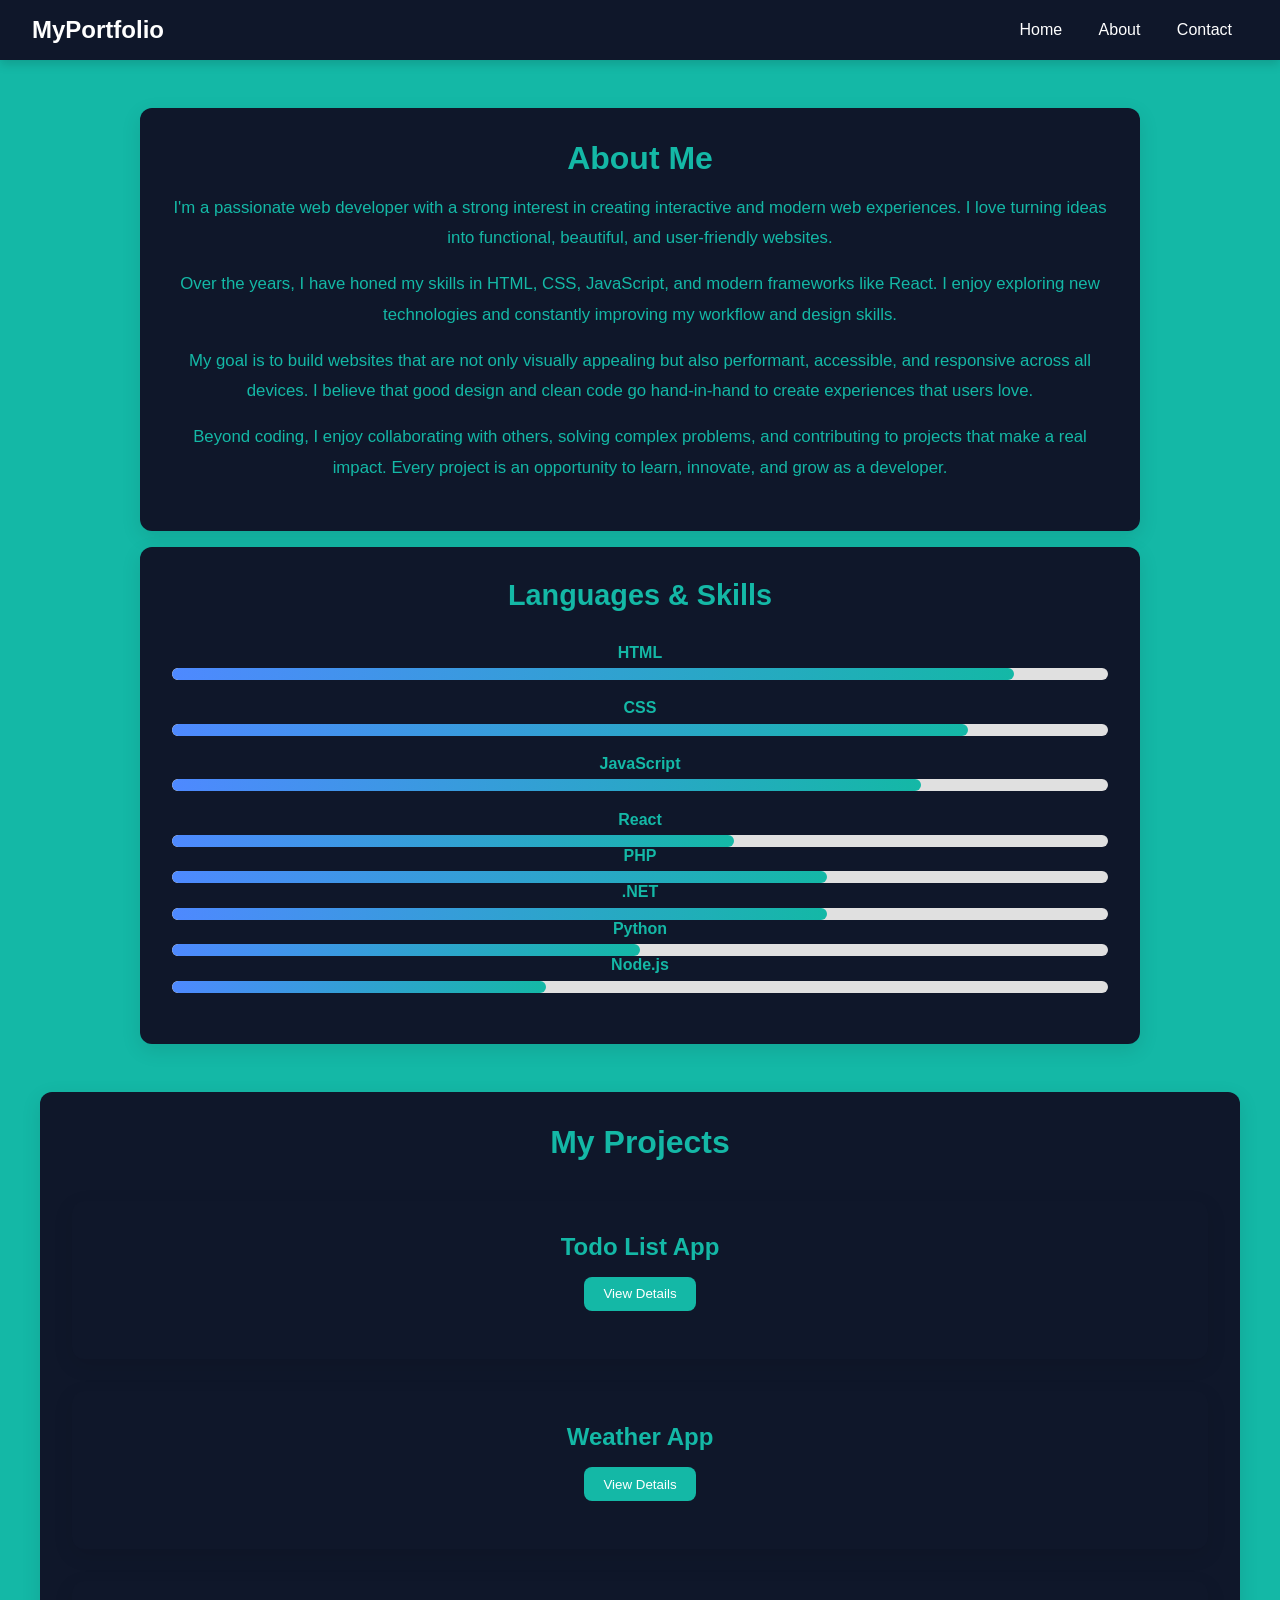
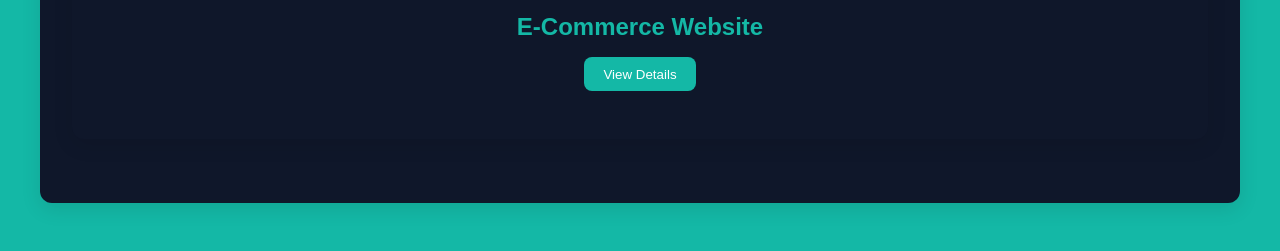
<file: level1/about.html>
<!DOCTYPE html>
<html lang="en">
<head>
  <meta charset="UTF-8">
  <title>My Portfolio | About</title>
  <link rel="stylesheet" href="style.css">
</head>
<body>
  <nav>
    <h2>MyPortfolio</h2>
    <div>
      <a href="index.html">Home</a>
      <a href="about.html">About</a>
      <a href="contact.html">Contact</a>
    </div>
  </nav>

  <section class="about-container">
    <div class="about-me">
      <h1>About Me</h1>
      <p>
      I'm a passionate web developer with a strong interest in creating interactive and modern web experiences. 
      I love turning ideas into functional, beautiful, and user-friendly websites.
    </p>
     <p>
      Over the years, I have honed my skills in HTML, CSS, JavaScript, and modern frameworks like React. 
      I enjoy exploring new technologies and constantly improving my workflow and design skills.
    </p>
    <p>
      My goal is to build websites that are not only visually appealing but also performant, accessible, and responsive across all devices. 
      I believe that good design and clean code go hand-in-hand to create experiences that users love.
    </p>
    <p>
      Beyond coding, I enjoy collaborating with others, solving complex problems, and contributing to projects that make a real impact. 
      Every project is an opportunity to learn, innovate, and grow as a developer.
    </p>
    </div>
  </section>
   <section class="about-skills-container">
  

  <div class="skills-section">
    <h2>Languages & Skills</h2>

    <div class="skill">
      <span class="skill-name">HTML</span>
      <div class="skill-bar"><div class="skill-progress" style="width: 90%;"></div></div>
    </div>
    <div class="skill">
      <span class="skill-name">CSS</span>
      <div class="skill-bar"><div class="skill-progress" style="width: 85%;"></div></div>
    </div>
    <div class="skill">
      <span class="skill-name">JavaScript</span>
      <div class="skill-bar"><div class="skill-progress" style="width: 80%;"></div></div>
    </div>
    <div class="skill">
      <span class="skill-name">React</span>
      <div class="skill-bar"><div class="skill-progress" style="width: 60%;"></div></div>
      <div class="skill">
      <span class="skill-name">PHP</span>
      <div class="skill-bar"><div class="skill-progress" style="width: 70%;"></div></div>
      <div class="skill">
      <span class="skill-name">.NET</span>
      <div class="skill-bar"><div class="skill-progress" style="width: 70%;"></div></div>
      <div class="skill">
      <span class="skill-name">Python</span>
      <div class="skill-bar"><div class="skill-progress" style="width: 50%;"></div></div>
      <div class="skill">
      <span class="skill-name">Node.js</span>
      <div class="skill-bar"><div class="skill-progress" style="width: 40%;"></div></div>
    </div>
  </div>
</section>

<section class="projects">
  <h2>My Projects</h2>

  

  <div class="project-card">
    <h3 class="project-title">Todo List App</h3>
    <button class="toggle-btn">View Details</button>
    <div class="project-description">
      <p>A simple and interactive todo list application where users can add, delete, and mark tasks as complete. Developed with React and localStorage.</p>
    </div>
  </div>

  <div class="project-card">
    <h3 class="project-title">Weather App</h3>
    <button class="toggle-btn">View Details</button>
    <div class="project-description">
      <p>A weather forecasting app that fetches real-time data from an API and displays temperature, humidity, and conditions. Built with JavaScript and an external API.</p>
    </div>

    
  </div>
  <div class="project-card">
  <h3 class="project-title">E-Commerce Website</h3>
  <button class="toggle-btn">View Details</button>
  <div class="project-description">
    <p>
      A responsive e-commerce website with product listings, shopping cart, and checkout system. 
      Built using <strong>HTML, CSS, JavaScript</strong> for the frontend and integrated with a 
      mock backend to handle orders. Features include:
    </p>
    <ul>
      <li>🛍️ Product browsing and filtering</li>
      <li>🛒 Add/remove items from cart</li>
      <li>💳 Checkout with form validation</li>
      <li>📱 Fully responsive for mobile and desktop</li>
    </ul>
  </div>
</div>

</section>



 



  <script src="/script.js"></script>
</body>
</html>
</file>
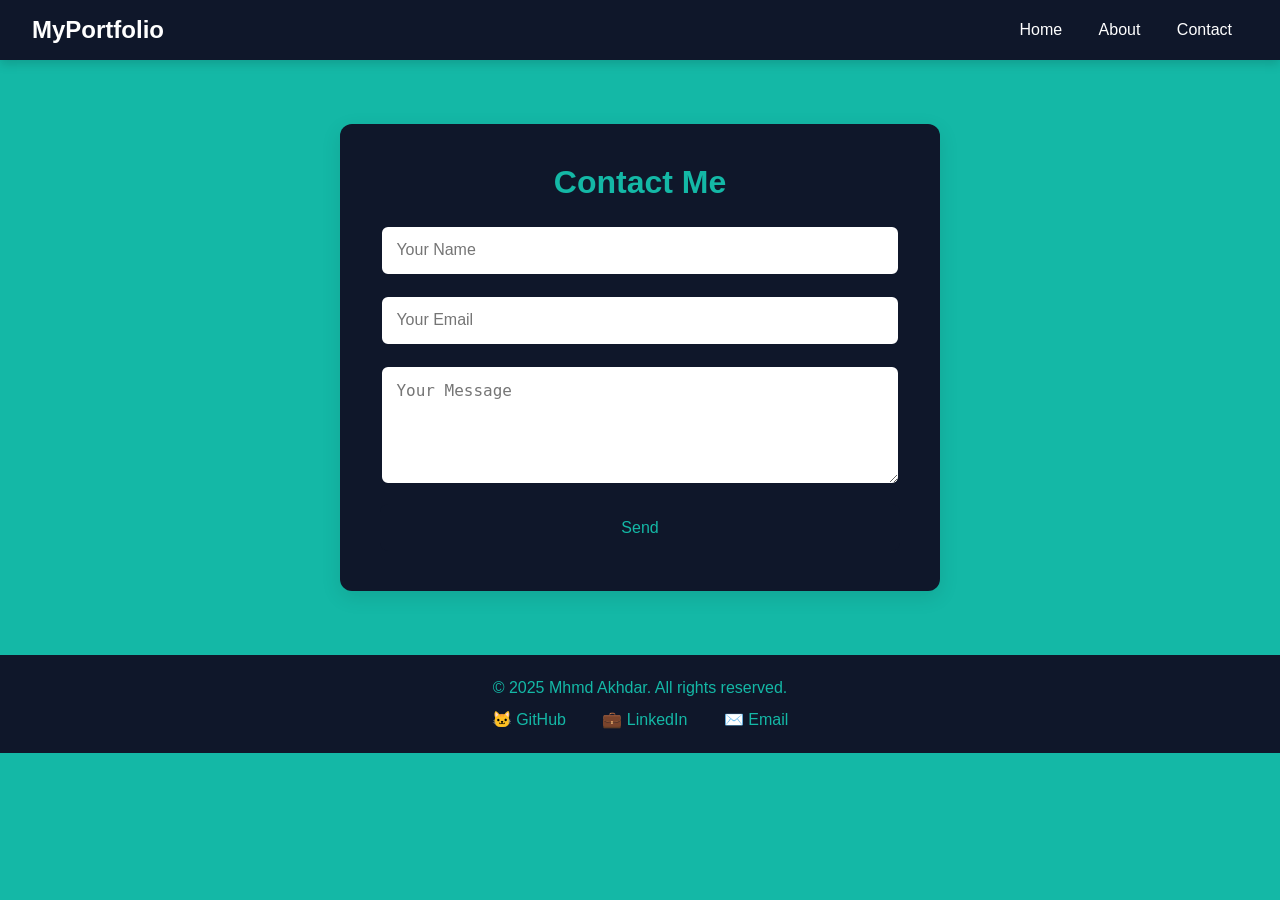
<file: level1/contact.html>
<!DOCTYPE html>
<html lang="en">
<head>
  <meta charset="UTF-8">
  <title>My Portfolio | Contact</title>
  <link rel="stylesheet" href="style.css">
</head>
<body>
  <nav>
    <h2>MyPortfolio</h2>
    <div>
      <a href="index.html">Home</a>
      <a href="about.html">About</a>
      <a href="contact.html">Contact</a>
    </div>
  </nav>

  <section class="contact">
  <h2>Contact Me</h2>
  <form id="contactForm">
    <input type="text" id="name" placeholder="Your Name">
    <input type="email" id="email" placeholder="Your Email">
    <textarea id="message" placeholder="Your Message"></textarea>
    <button type="submit">Send</button>
  </form>
  </section>

  
  <script src="/script.js"></script>
</body>
  <footer class="footer">
    <p>&copy; 2025 Mhmd Akhdar. All rights reserved.</p>
    
    <div class="social-icons">
      <a href="https://github.com/mhmdakhdar" target="_blank">🐱 GitHub</a>
      <a href="https://linkedin.com/in/Mhmd Ali Akhdar" target="_blank">💼 LinkedIn</a>
      <a href="mailto:akhdarmohammad01@gmail.com">✉️ Email</a>
    </div>
  </footer>

</html>
</file>
<file: level1/style.css>
/* ===== Global Styles ===== */
* {
  margin: 0;
  padding: 0;
  box-sizing: border-box;
}

/* Light Mode */
body {
  background: #14B8A6;
  color: var(--light-text);
  font-family: 'Segoe UI', Tahoma, Geneva, Verdana, sans-serif;
  transition: background-color 0.3s, color 0.3s;
}

/* ===== Navbar ===== */
nav {
  display: flex;
  justify-content: space-between;
  align-items: center;
  background: #0F172A;
  color: #fff;
  padding: 1rem 2rem;
  position: sticky;
  top: 0;
  z-index: 1000;
  box-shadow: 0 4px 10px rgba(0, 0, 0, 0.15);
}

nav h2 {
  font-size: 1.5rem;
  font-weight: bold;
}

nav a {
  color: #fff;
  text-decoration: none;
  margin: 0 1rem;
  font-size: 1rem;
  transition: color 0.3s;
}

nav a:hover {
  color: #14B8A6;
}

#toggle-theme {
  background: #0F172A;
  border: none;
  font-size: 1.2rem;
  cursor: pointer;
  color: #fff;
  margin-left: 1rem;
}

/* ===== About Section ===== */
.about-container {
  max-width: 1000px;
  margin: 3rem auto 1rem;
  padding: 2rem;
  background: #0F172A;
  border-radius: 12px;
  box-shadow: 0 6px 20px rgba(0, 0, 0, 0.1);
}

.about-me h1 {
  font-size: 2rem;
  margin-bottom: 1rem;
  color: #14B8A6;
}

.about-me p {
  margin-bottom: 1rem;
  font-size: 1.05rem;
  line-height: 1.8;
}

/* ===== Skills Section ===== */
.about-skills-container {
  max-width: 1000px;
  margin: 1rem auto 3rem;
  padding: 2rem;
  background: #0F172A;
  border-radius: 12px;
  box-shadow: 0 6px 20px rgba(0, 0, 0, 0.1);
}

.skills-section h2 {
  text-align: center;
  margin-bottom: 2rem;
  font-size: 1.8rem;
  color: #14B8A6;
}

.skill {
  margin-bottom: 1.2rem;
}

.skill-name {
  font-weight: bold;
  margin-bottom: 0.4rem;
  display: block;
  color: #14B8A6;
}

.skill-bar {
  background: #e0e0e0;
  border-radius: 8px;
  overflow: hidden;
  height: 12px;
}

.skill-progress {
  background: linear-gradient(90deg, #4e89ff, #14B8A6);
  height: 12px;
  border-radius: 8px;
}

/* ===== Projects Section ===== */
.projects {
  max-width: 1200px;
  margin: 3rem auto;
  padding: 2rem;
}

.projects h2 {
  text-align: center;
  margin-bottom: 2.5rem;
  font-size: 2rem;
  color: #14B8A6;
}

.project-card {
  background: #0F172A;
  padding: 2rem;
  margin-bottom: 2rem;
  border-radius: 12px;
  box-shadow: 0 6px 20px rgba(0, 0, 0, 0.1);
  transition: transform 0.3s, box-shadow 0.3s;
}

.project-card:hover {
  transform: translateY(-6px);
  box-shadow: 0 10px 25px rgba(0, 0, 0, 0.15);
}

.project-title {
  font-size: 1.5rem;
  margin-bottom: 1rem;
  color: #14B8A6;
}

.toggle-btn {
  background:#14B8A6;
  color: #fff;
  border: none;
  padding: 0.6rem 1.2rem;
  border-radius: 8px;
  cursor: pointer;
  margin-bottom: 1rem;
  transition: background-color 0.3s;
}

.toggle-btn:hover {
  background: #0F172A;
}

.project-description {
   display: none;
  margin-top: 1rem;
  padding: 1rem;
  color: #14B8A6;
   border-radius: 10px;
  line-height: 1.6;

}

.project-description ul {
  margin-top: 1rem;
  padding-left: 1.5rem;
}

.project-description li {
  margin-bottom: 0.5rem;
}

/* ===== Dark Theme ===== */
body.dark {
  background: #1e293b;
  color: #f0f0f0;
}

body.dark nav {
  background: #0F172A;
}

body.dark .about-container,
body.dark .about-skills-container,
body.dark .project-card {
  background: #0F172A;
  color: #f0f0f0;
}

body.dark .project-title,
body.dark .skills-section h2,
body.dark .about-me h1 {
  color: #14B8A6;
}

body.dark nav a {
  color: #14B8A6;
}


/* ===== Home Section ===== */
section {
  max-width: 1000px;
  margin: 4rem auto;
  padding: 2.5rem;
  background: #0F172A;
  border-radius: 12px;
  box-shadow: 0 6px 20px rgba(0, 0, 0, 0.1);
  text-align: center;
  transition: background-color 0.3s, color 0.3s;
}

section h1 {
  font-size: 2.5rem;
  margin-bottom: 1.2rem;
  color:#14B8A6;
}

section h1 span {
  color: var(--accent, #ff5722); /* highlight name */
}

section .First {
  font-size: 1.2rem;
  font-weight: bold;
  color: #14B8A6;
  margin-bottom: 1.2rem;
}

section p {
  font-size: 1.05rem;
  line-height: 1.8;
  margin-bottom: 1rem;
  color: #14B8A6;
}

/* ===== Dark Theme Adjustments ===== */
body.dark section {
  background: #273447;
  color: #14B8A6;
}

body.dark section h1 {
  color:#14B8A6;
}

body.dark section .First {
  color: #14B8A6;
}

body.dark section p {
  color: #e0e0e0;
}
/* ===== Contact Section ===== */
.contact {
  max-width: 600px;
  margin: 4rem auto;
  padding: 2.5rem;
  background: #0F172A;
  border-radius: 12px;
  box-shadow: 0 6px 20px rgba(0,0,0,0.1);
  text-align: center;
}

.contact h2 {
  font-size: 2rem;
  margin-bottom: 1.5rem;
  color: #14B8A6;
}

.contact form {
  display: flex;
  flex-direction: column;
  gap: 1.2rem;
}

.contact input,
.contact textarea {
  width: 100%;
  padding: 0.9rem;
  border: 2px solid #0F172A;
  border-radius: 8px;
  font-size: 1rem;
  transition: border 0.3s;
}

.contact input:focus,
.contact textarea:focus {
  border-color: #0F172A;
  outline: none;
}

.contact textarea {
  min-height: 120px;
  resize: vertical;
}

.contact button {
  background: #0F172A;
  color:#14B8A6 ;
  padding: 0.9rem;
  border: none;
  border-radius: 8px;
  cursor: pointer;
  font-size: 1rem;
  transition: background-color 0.3s;
}

.contact button:hover {
  background: #0F172A;
}

/* ===== Footer ===== */
.footer {
  text-align: center;
  padding: 1.5rem;
  background: #0F172A;
  color: #14B8A6;
  margin-top: 3rem;
}

.footer p {
  margin-bottom: 0.8rem;
}

.social-icons a {
  color: #14B8A6;
  text-decoration: none;
  margin: 0 1rem;
  font-size: 1rem;
  transition: color 0.3s;
}

.social-icons a:hover {
  color: #14B8A6;
}

/* ===== Dark Theme for Contact & Footer ===== */
body.dark .contact {
  background: #273447;
  color: #14B8A6;
}

body.dark .contact input,
body.dark .contact textarea {
  background: #1e293b;
  color:#14B8A6;
  border: 2px solid #555;
}

body.dark .contact input:focus,
body.dark .contact textarea:focus {
  border-color: #14B8A6;
}

body.dark .footer {
  background: #111827;
  color: #14B8A6;
}

body.dark .social-icons a {
  color: #14B8A6;
}

body.dark .social-icons a:hover {
  color: #14B8A6;
}

/* Home Section */
.home {
  display: flex;
  flex-direction: column;
  align-items: center;
  padding: 3rem 8%;
  text-align: center;
}

.profile-pic {
  margin-bottom: 2rem;
}

.profile-pic img {
  width: 220px;
  height: 220px;
  border-radius: 50%;
  object-fit: cover;
  border: 5px solid var(--accent);
  box-shadow: 0 4px 20px rgba(0,0,0,0.15);
  transition: transform 0.3s;
}

.profile-pic img:hover {
  transform: scale(1.05);
}

.intro {
  max-width: 700px;
}

/* ===== Responsive Design ===== */

/* Tablets (≤ 992px) */
@media (max-width: 992px) {
  nav {
    flex-direction: column;
    gap: 1rem;
    text-align: center;
  }

  .projects,
  .about-container,
  .about-skills-container,
  .contact,
  section {
    margin: 2rem 1rem;
    padding: 1.5rem;
  }

  .project-card {
    padding: 1.5rem;
  }
}

/* Mobile Phones (≤ 600px) */
@media (max-width: 600px) {
  nav h2 {
    font-size: 1.2rem;
  }

  nav a {
    margin: 0 0.5rem;
    font-size: 0.9rem;
  }

  #toggle-theme {
    font-size: 1rem;
  }

  section h1,
  .projects h2,
  .about-me h1,
  .skills-section h2,
  .contact h2 {
    font-size: 1.6rem;
  }

  .First {
    font-size: 1rem;
  }

  p, .project-description {
    font-size: 0.95rem;
    line-height: 1.6;
  }

  .contact input,
  .contact textarea,
  .contact button {
    font-size: 0.95rem;
    padding: 0.7rem;
  }

  .footer {
    font-size: 0.9rem;
    padding: 1rem;
  }
}
</file>
